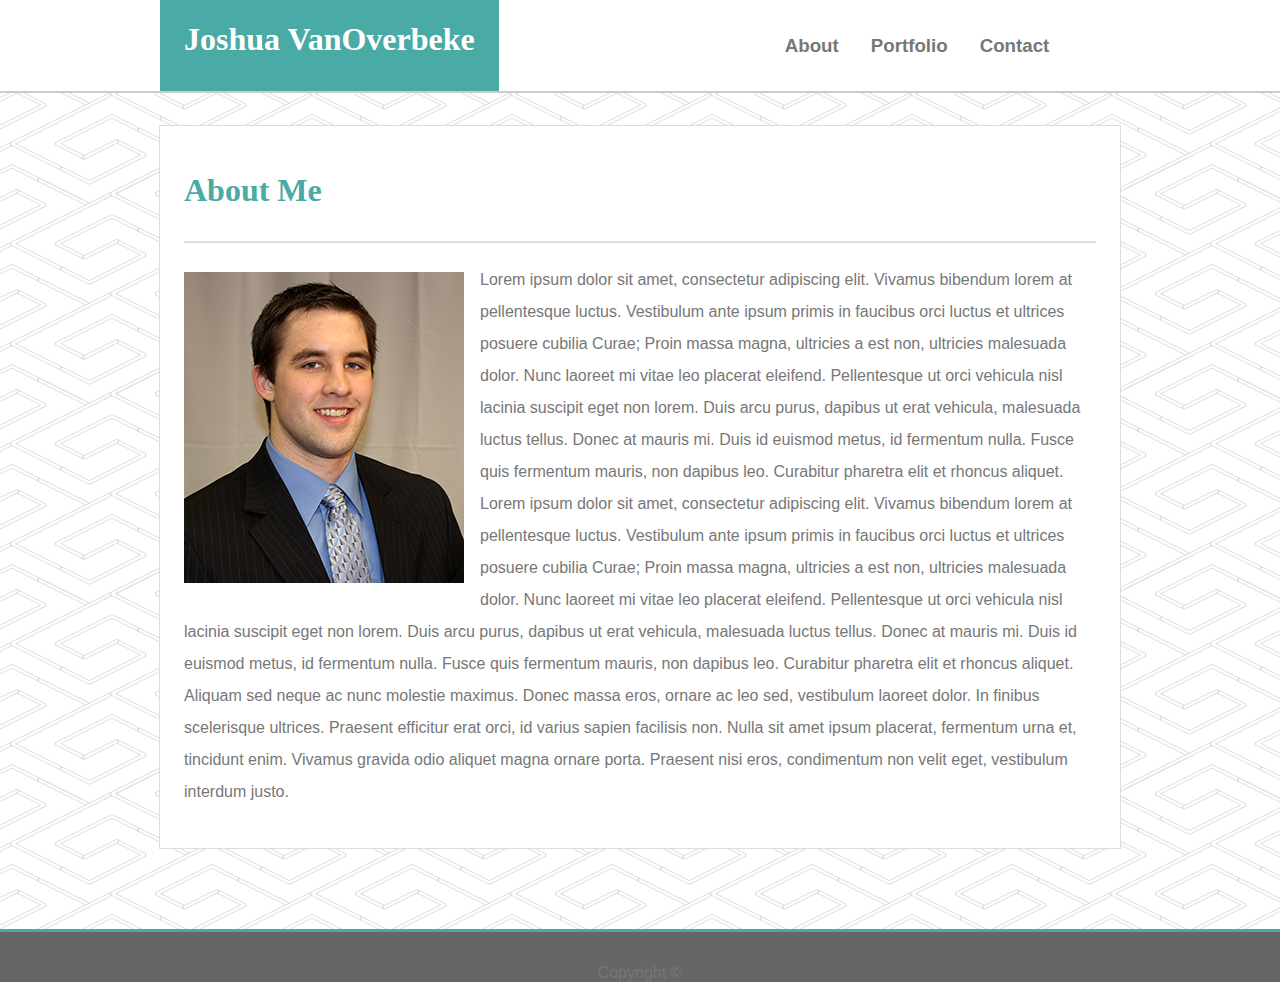
<file: index.html>
<!DOCTYPE html>
<html>
<head>

    <title>Josh VanOverbeke Profile</title>
    <link rel="stylesheet" type="text/css" href="assets/css/style.css" />

</head>

<body>
    
    <header>
        <div id="headbar">
            <div id="nameblock">
                <h1 id="headtitle">
                    Joshua VanOverbeke
                </h1>
            </div>
            <!-- Navigation bar that contains About, Portfolio, and Contact -->
            <div id="navbar">
                
                <section class="index">
                    <h3>
                        <a href="index.html">About</a>
                    </h3>
                </section>
                <section class="index"> 
                    <h3>
                        <a href="portfolio.html">Portfolio</a>
                    </h3>
                </section>
                <section class="index">
                    <h3>
                        <a href="contact.html">Contact</a>
                    </h3>
                </section>

            </div>

        </div>
    </header>

    <div id="mainbody">
        <div id="mbpadding">
        <h1 id="bodytitle">
            About Me
        </h1>
        <img id="profilepic" src="assets/images/joshvanoverbeke.jpg" alt="Josh VanOverbeke">
        <p id="bio"> 
            Lorem ipsum dolor sit amet, consectetur adipiscing elit. Vivamus bibendum lorem at pellentesque luctus. Vestibulum ante ipsum primis in faucibus orci luctus et ultrices posuere cubilia Curae; Proin massa magna, ultricies a est non, ultricies malesuada dolor. Nunc laoreet mi vitae leo placerat eleifend. Pellentesque ut orci vehicula nisl lacinia suscipit eget non lorem. Duis arcu purus, dapibus ut erat vehicula, malesuada luctus tellus. Donec at mauris mi. Duis id euismod metus, id fermentum nulla. Fusce quis fermentum mauris, non dapibus leo. Curabitur pharetra elit et rhoncus aliquet.
            Lorem ipsum dolor sit amet, consectetur adipiscing elit. Vivamus bibendum lorem at pellentesque luctus. Vestibulum ante ipsum primis in faucibus orci luctus et ultrices posuere cubilia Curae; Proin massa magna, ultricies a est non, ultricies malesuada dolor. Nunc laoreet mi vitae leo placerat eleifend. Pellentesque ut orci vehicula nisl lacinia suscipit eget non lorem. Duis arcu purus, dapibus ut erat vehicula, malesuada luctus tellus. Donec at mauris mi. Duis id euismod metus, id fermentum nulla. Fusce quis fermentum mauris, non dapibus leo. Curabitur pharetra elit et rhoncus aliquet.
            Aliquam sed neque ac nunc molestie maximus. Donec massa eros, ornare ac leo sed, vestibulum laoreet dolor. In finibus scelerisque ultrices. Praesent efficitur erat orci, id varius sapien facilisis non. Nulla sit amet ipsum placerat, fermentum urna et, tincidunt enim. Vivamus gravida odio aliquet magna ornare porta. Praesent nisi eros, condimentum non velit eget, vestibulum interdum justo.
        </p>
        </div>

    </div>

    <footer>
        <p id="copyright">
            Copyright &copy;
        </p>
    </footer>
</body>
</html>
</file>
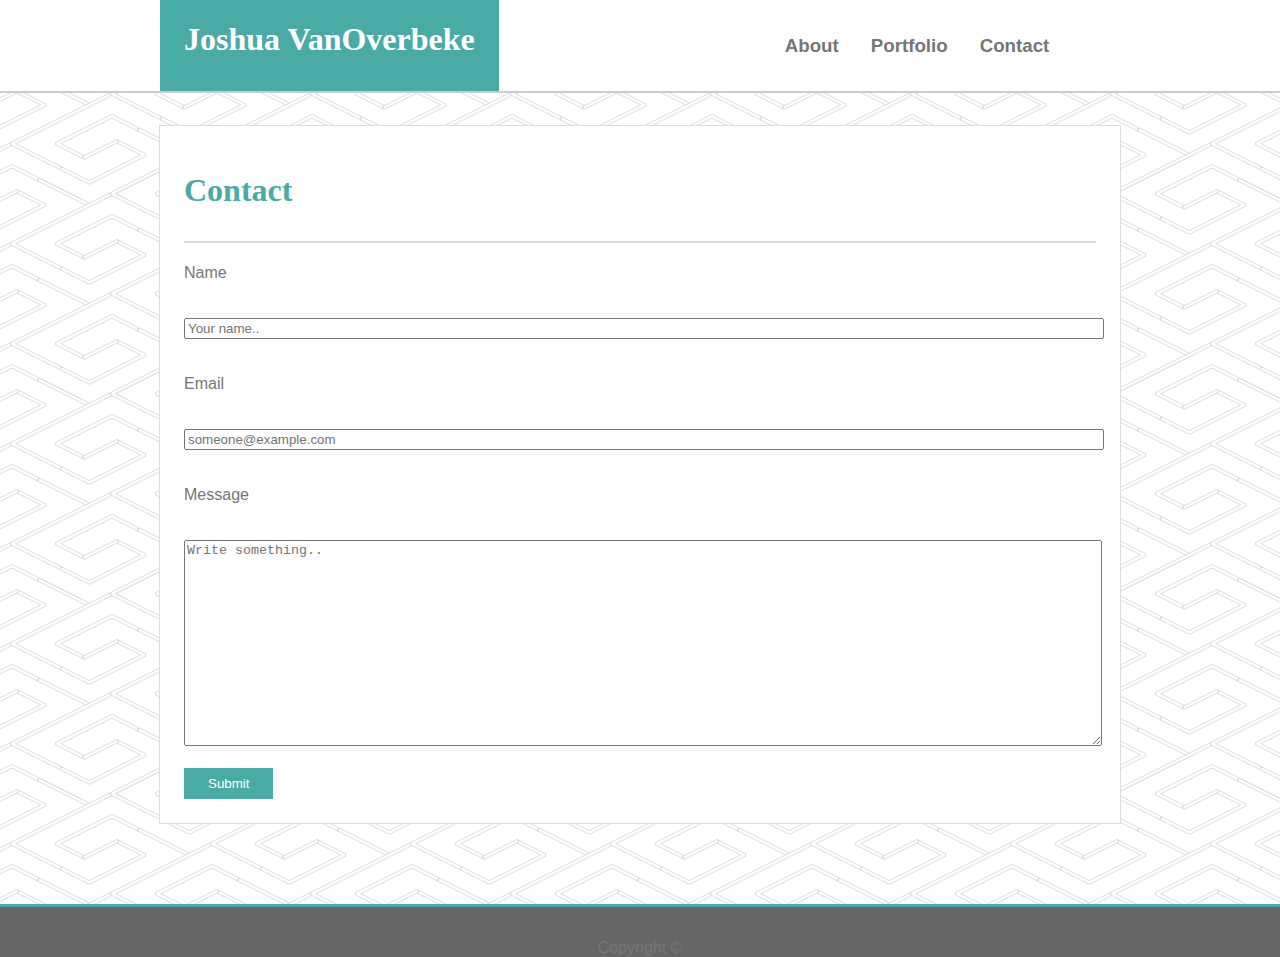
<file: contact.html>
<!DOCTYPE html>
<html>
<head>
    <title>Josh VanOverbeke Contact</title>
    <link rel="stylesheet" type="text/css" href="assets/css/style.css" />
</head>

<body>

    <header>
        <div id="headbar">
            <div id="nameblock">
                <h1 id="headtitle">
                    Joshua VanOverbeke
                </h1>
            </div>
            <!-- Navigation bar that contains About, Portfolio, and Contact -->
            <div id="navbar">

                <section class="index">
                    <h3>
                        <a href="index.html">About</a>
                    </h3>
                </section>
                <section class="index">
                    <h3>
                        <a href="portfolio.html">Portfolio</a>
                    </h3>
                </section>
                <section class="index">
                    <h3>
                        <a href="contact.html">Contact</a>
                    </h3>
                </section>

            </div>

        </div>
    </header>

    <!-- Main body contact box -->
    <div id="mainbody">
        <div id="mbpadding">
            <h1 id="bodytitle">
                Contact
            </h1>


            <div class="emailform">
                <form action="mailto:joshvanoverbeke@gmail.com" method="post" enctype="text/plain">
                
                    <!-- name box -->
                    <label for="name">Name</label>
                    <br><br>
                    <input type="text" id="name" name="name" placeholder="Your name..">
                    <br><br>
                    <!-- email box -->
                    <label for="email">Email</label>
                    <br><br>
                    <input type="text" id="email" name="email" placeholder="someone@example.com">
                    <br><br>
                    <!-- Message box -->
                    <label for="message">Message</label>
                    <br><br>
                    <textarea id="messag" name="subject" placeholder="Write something.."></textarea>
                    <br><br>
                    <!-- submit button -->
                    <input id="submit" type="submit" value="Submit">
                
                </form>
            </div>
        </div>

    </div>
    
    <footer>
        <p id="copyright">
            Copyright &copy;
        </p>
    </footer>
</body>
</html>
</file>
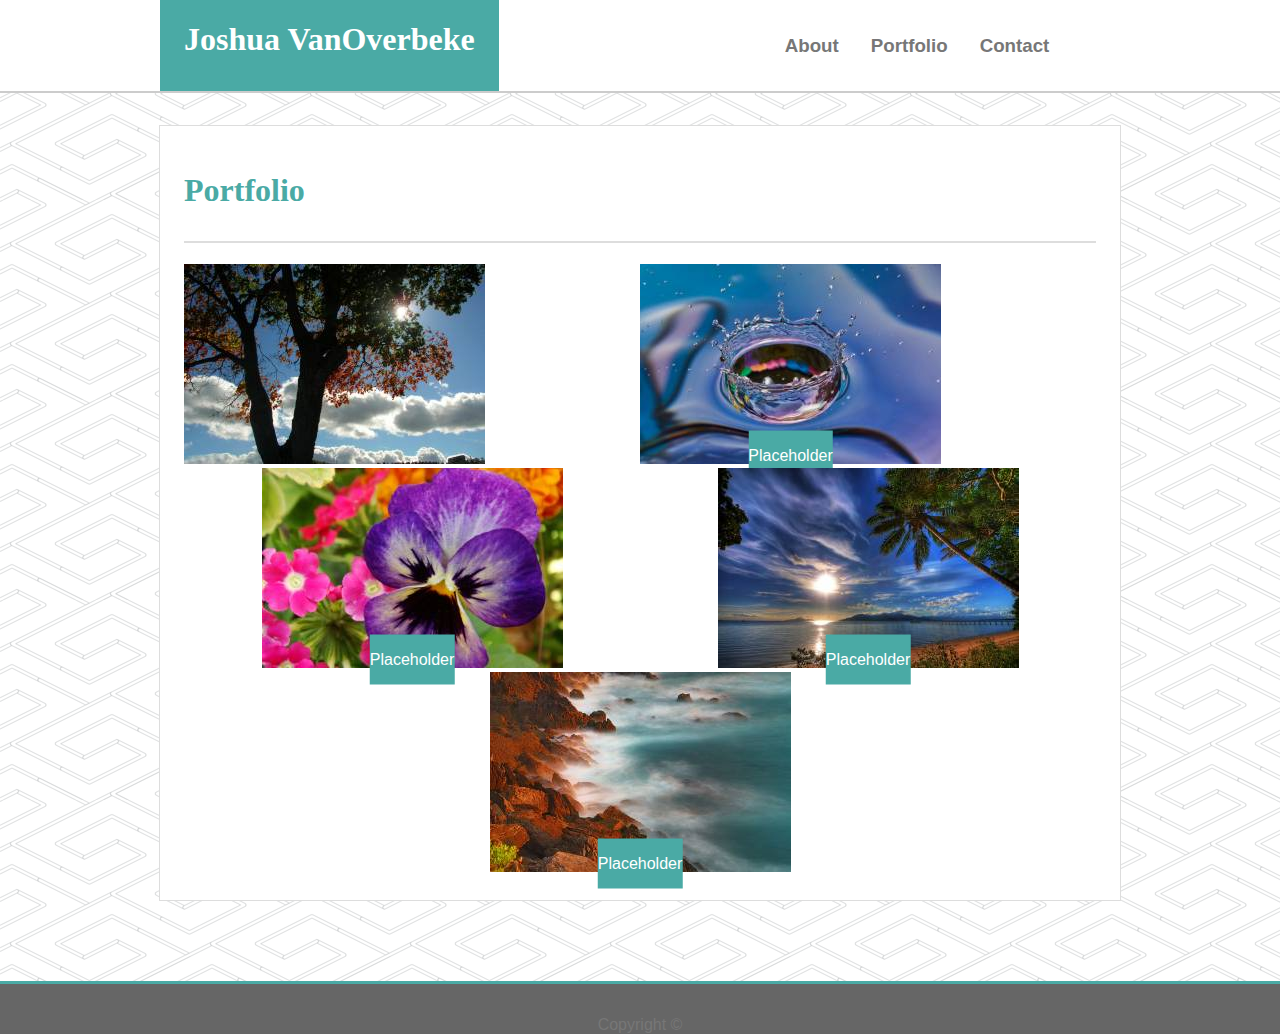
<file: portfolio.html>
<!DOCTYPE html>
<html>
<head>

    <title>Josh VanOverbeke Portfolio</title>
    <link rel="stylesheet" type="text/css" href="assets/css/style.css" />

</head>
<!-- Unfinished but would make a proper box to hold the images and would use relative and absolute positioning to overlay the links -->
<body>
    <header>
        <div id="headbar">
            <div id="nameblock">
                <h1 id="headtitle">
                    Joshua VanOverbeke
                </h1>
            </div>
            <!-- Navigation bar that contains About, Portfolio, and Contact -->
            <div id="navbar">

                <section class="index">
                    <h3>
                        <a href="index.html">About</a>
                    </h3>
                </section>
                <section class="index">
                    <h3>
                        <a href="portfolio.html">Portfolio</a>
                    </h3>
                </section>
                <section class="index">
                    <h3>
                        <a href="contact.html">Contact</a>
                    </h3>
                </section>

            </div>

        </div>
        </header>

    <div id="mainbody">
        <div id="mbpadding">
            <h1 id="bodytitle">
                Portfolio
            </h1>
            <div id="portbox1">

                <div class="imageoverlay12">
                    <img src="assets/images/nature1.jpg" class="portimage" alt="Placeholder1">
                    <a id="portlink" href="#">Placeholder</a>
                </div>
                <div class="imageoverlay">
                    <img src="assets/images/nature2.jpg" class="portimage" alt="Placeholder1">
                    <a id="portlink" href="#">Placeholder</a>
                </div>
            </div>

            <div id="portbox2">
                <div class="imageoverlay">
                    <img src="assets/images/nature3.jpg" class="portimage" alt="Placeholder1">
                    <a id="portlink" href="#">Placeholder</a>
                </div>
                <div class="imageoverlay">
                    <img src="assets/images/nature4.jpg" class="portimage" alt="Placeholder1">
                    <a id="portlink" href="#">Placeholder</a>
                </div>
            </div>
            
            <div id="portbox3">
                <div class="imageoverlay">
                    <img src="assets/images/nature5.jpg" class="portimage" alt="Placeholder1">
                    <a id="portlink" href="#">Placeholder</a>
                </div>           

            </div>
        </div>
    </div>

    <footer>
        <p id="copyright">
            Copyright &copy;
        </p>
    </footer>
</body>
</html>
</file>
<file: assets/css/style.css>
body {
    font-family: 'Arial', 'Helvetica Neue', Helvetica, sans-serif;
    color: #777777;
    width: 100%;
    margin: 0px;
    background-image: url("../images/pipes.png");
}

h1{
    font-family: 'Georgia', Times, Times New Roman, serif;
}

header{
    background-color: #ffffff;
    margin-bottom: 2em;
    width: 100%;
    border-bottom: solid 2px;
    border-color: #cccccc;
}

#headbar {
    width: 960px;
    text-align: center;
    display: flex;
    margin: auto;

}

#nameblock{
    background-color: #4aaaa5;
    padding-left: 1.5em;
    padding-right: 1.5em;
}

#headtitle{
    color: #ffffff;
    background-color: #4aaaa5;
    text-align: center;
}

#navbar{
    text-align: right;
    display: flex;
    position: relative;
    left: 270px;
}

a:link{
    text-decoration: none;
    font-family: 'Arial', 'Helvetica Neue', Helvetica, sans-serif;
    color: #777777;
   
}

a:visited {
    text-decoration: none;
    font-family: 'Arial', 'Helvetica Neue', Helvetica, sans-serif;
    color: #9e9e44;
}

a:hover {
    color: #4aaaa5;
}

.index{
    padding: 1em;
}

#mainbody{
    width: 960px;
    margin-left: auto;
    margin-right: auto;
    background-color: #ffffff;
    border: solid 1px;
    border-color: #dddddd;
}

#mbpadding{
    padding: 1.5em;
}

#bodytitle{
    color: #4aaaa5;
    border-bottom: solid 2px;
    border-color: #dddddd;
    padding-bottom: 1em;
}

#profilepic{
    float: left;
    padding-top: 0.5em;
    padding-right: 1em;
    padding-bottom: 1em;
}

#bio{
    line-height: 2;
}

footer{
    width: 100%;
    background-color: #666666;
    color: #777777;
    border-top: solid 3px;
    border-color: #4aaaa5;
    text-align: center;
    margin-top: 5em;
    margin-bottom: 0px;
}
#copyright{
    margin: 0px;
    padding-top: 2em;
}

#name, #email, #messag{
    width: 100%;
}
#messag{
    height: 200px;
}

label, input {
    display: block;
}

#submit{
    background-color: #4aaaa5;
    border: none;
    color: #ffffff;
    padding: 8px 24px;
    text-decoration: none;
}

#portbox1{
    width: 100%;
    display:flex;
}

#portbox2{
    width: 100%;
    display:flex;
}

#portbox3{
    width: 100%;
    display:flex;
}

.portimag{
    width: 45%
}

.imageoverlay{
    width: 100%;
    position: relative;
    text-align: center;
}

#portlink{
    position: absolute;
    top: 85%;
    left: 50%;
    transform: translate(-50%, -15%);
    background-color: #4aaaa5;
    color: #ffffff;
    padding-top: 1em;
    padding-bottom: 1em;
}
</file>
